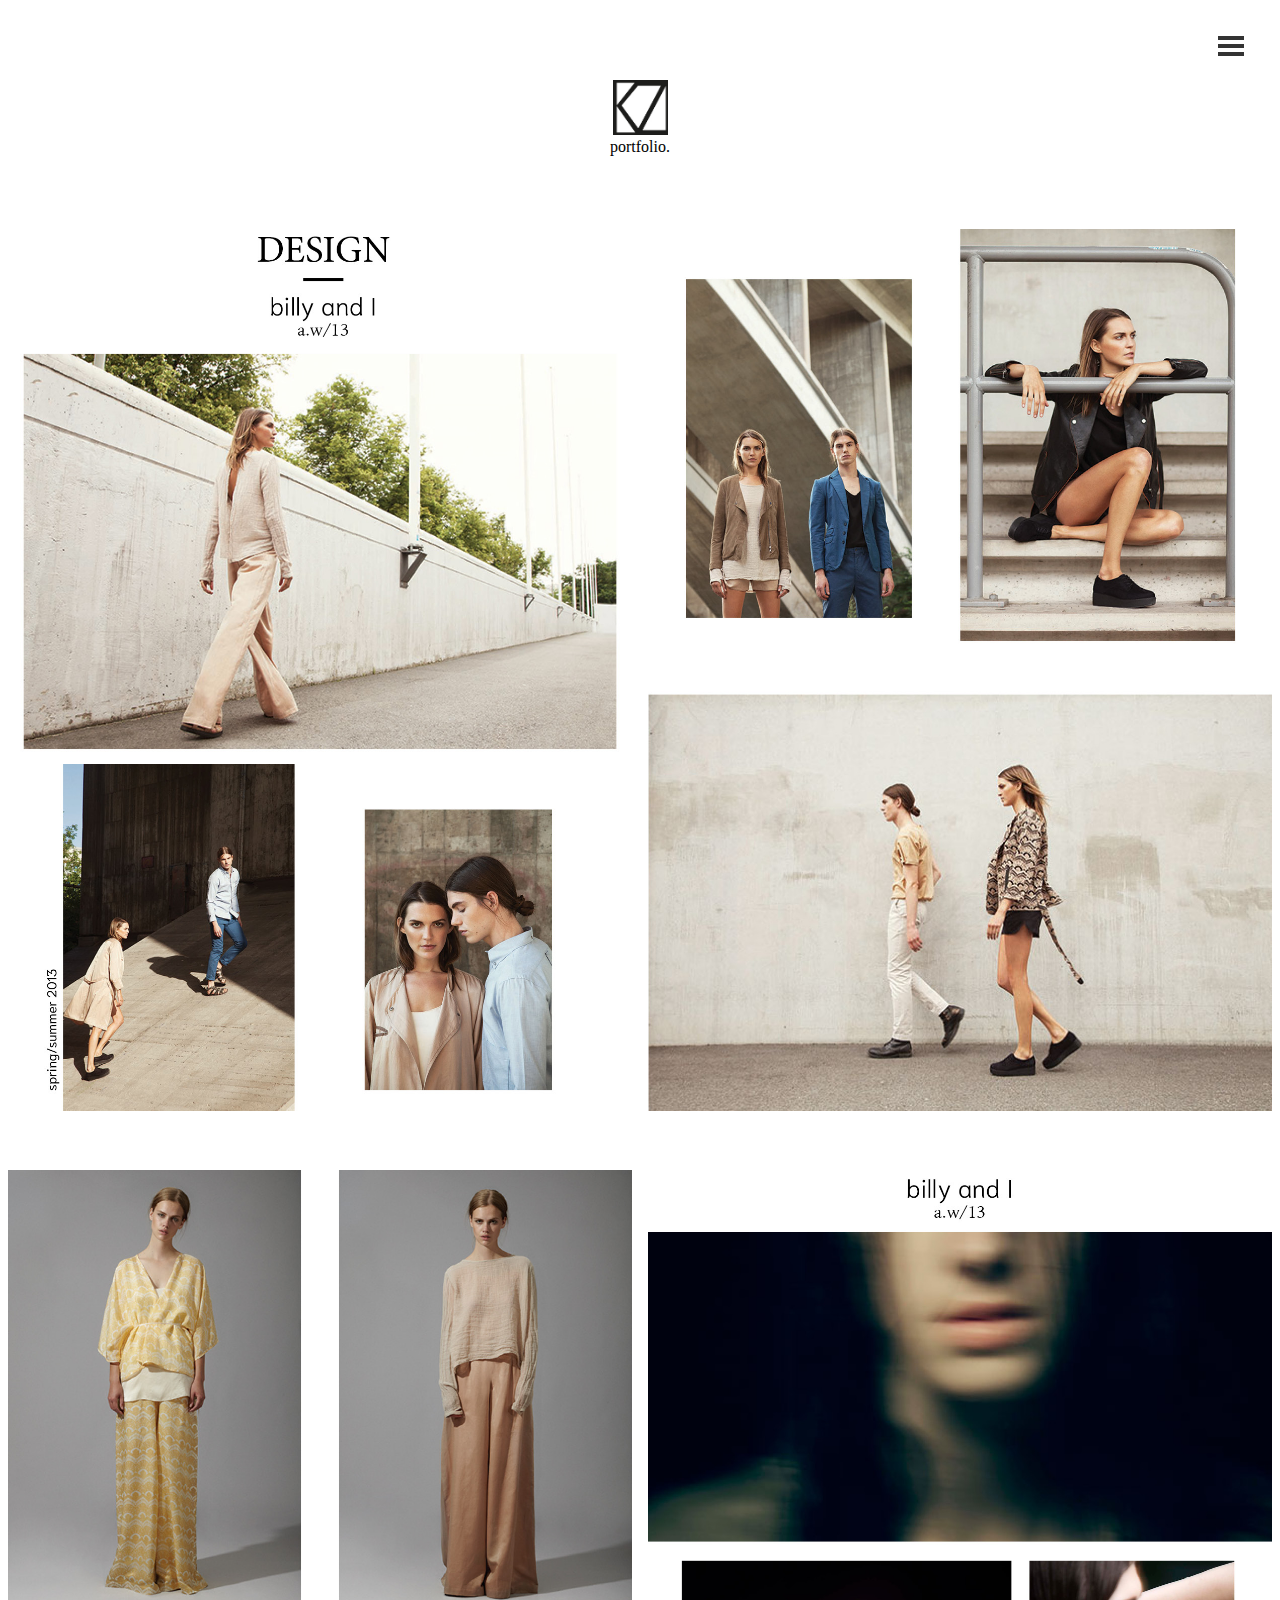
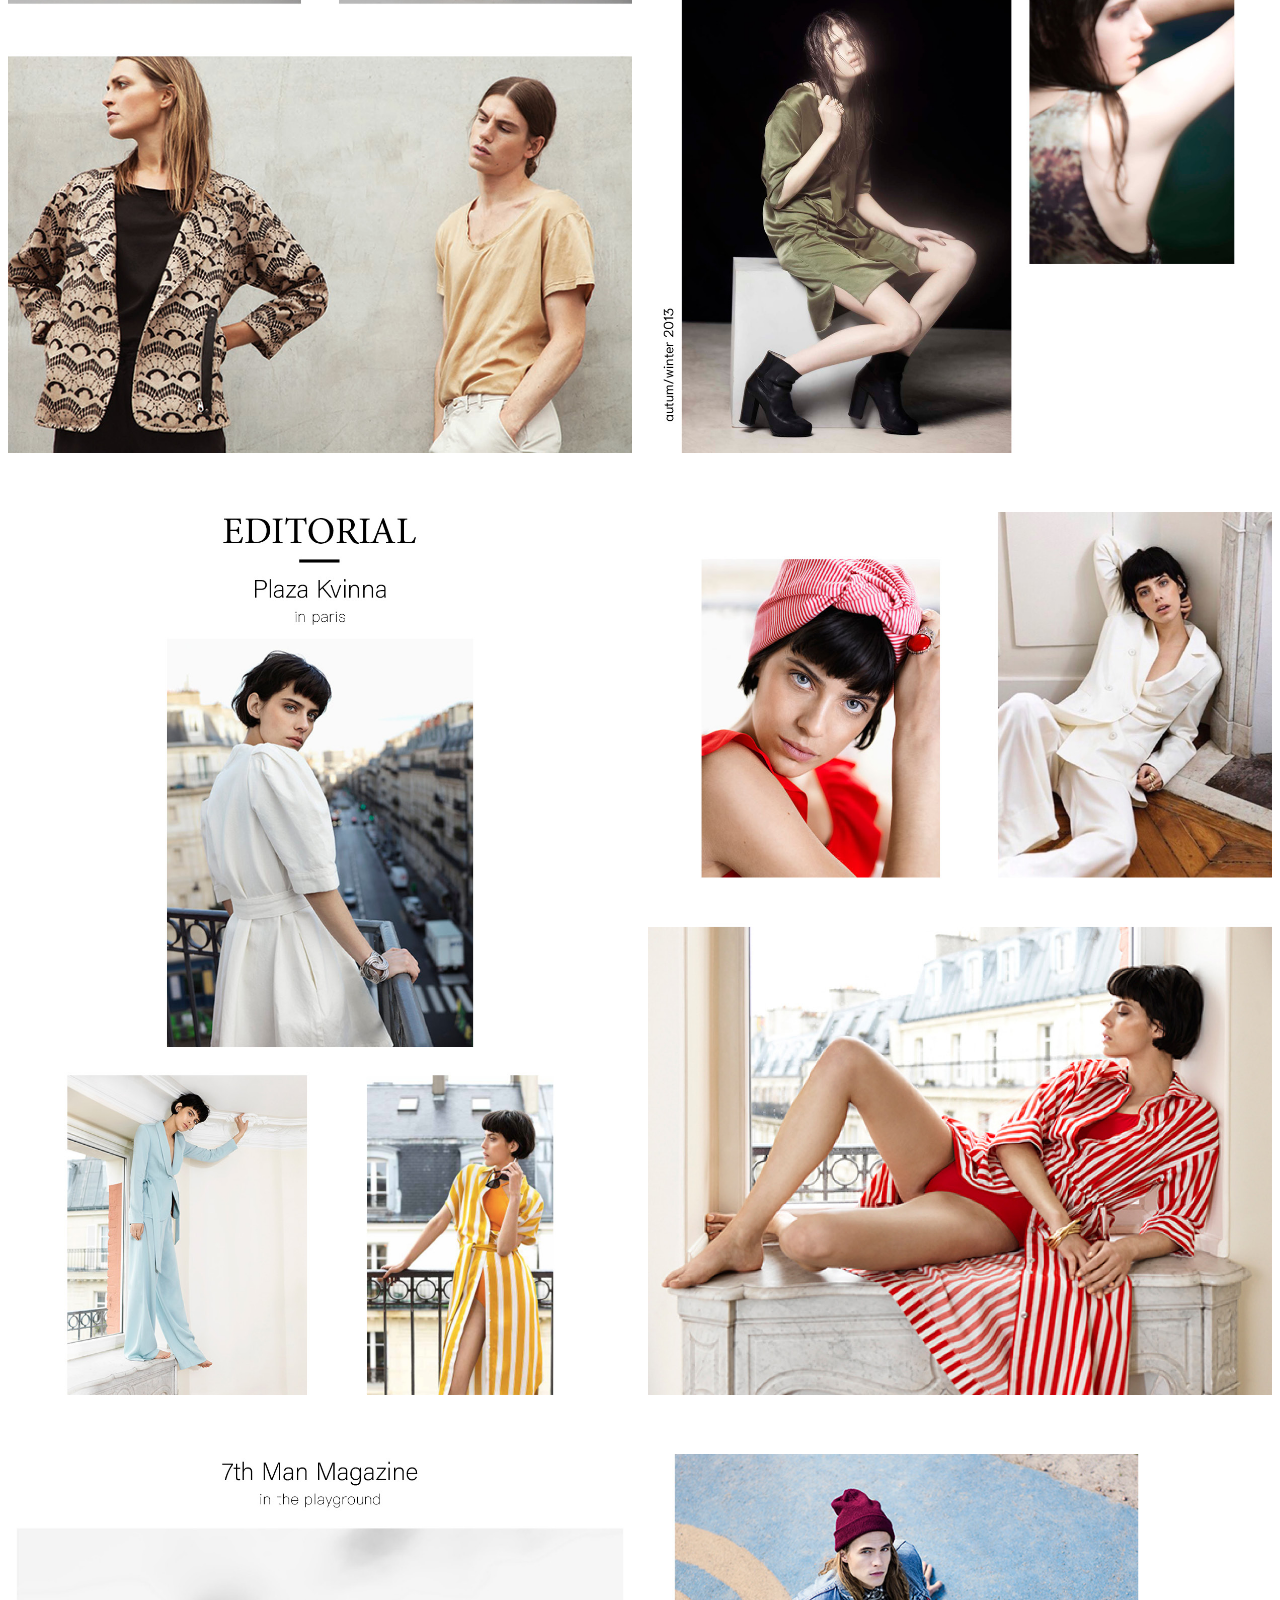
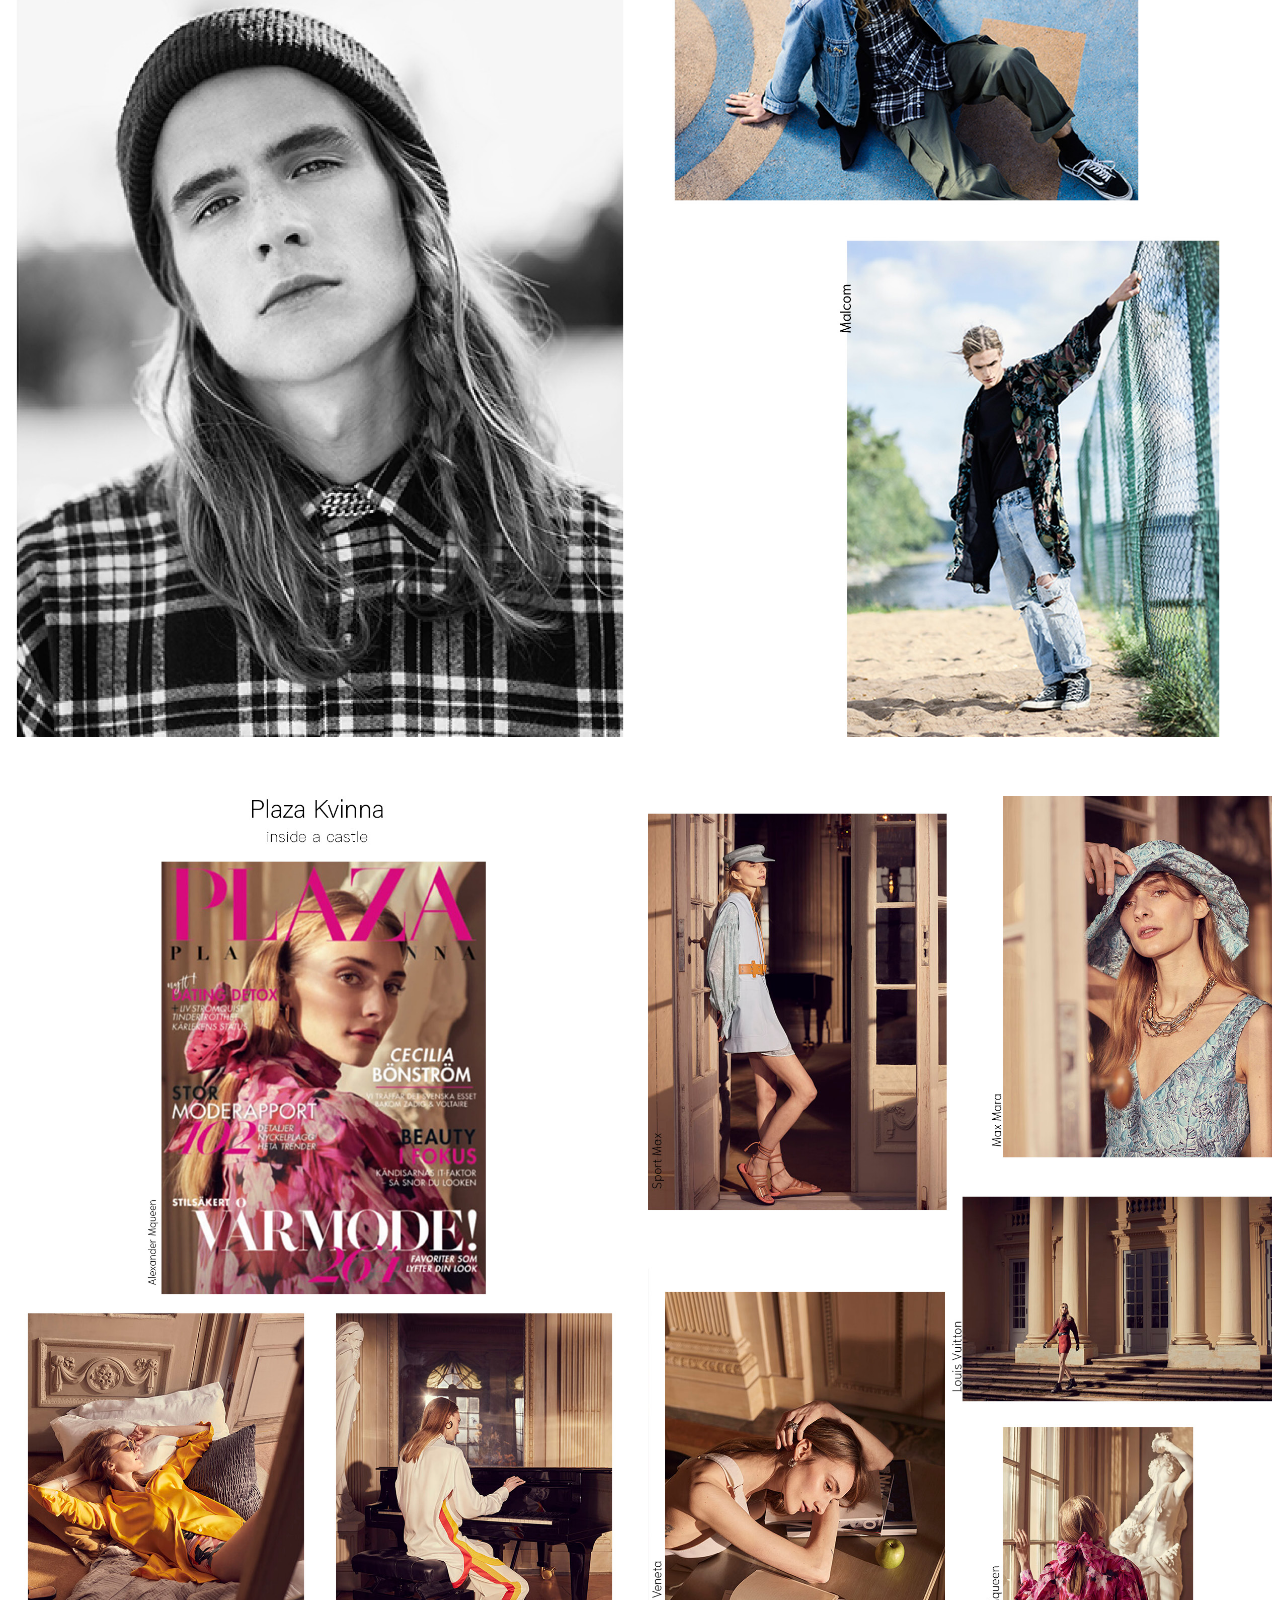
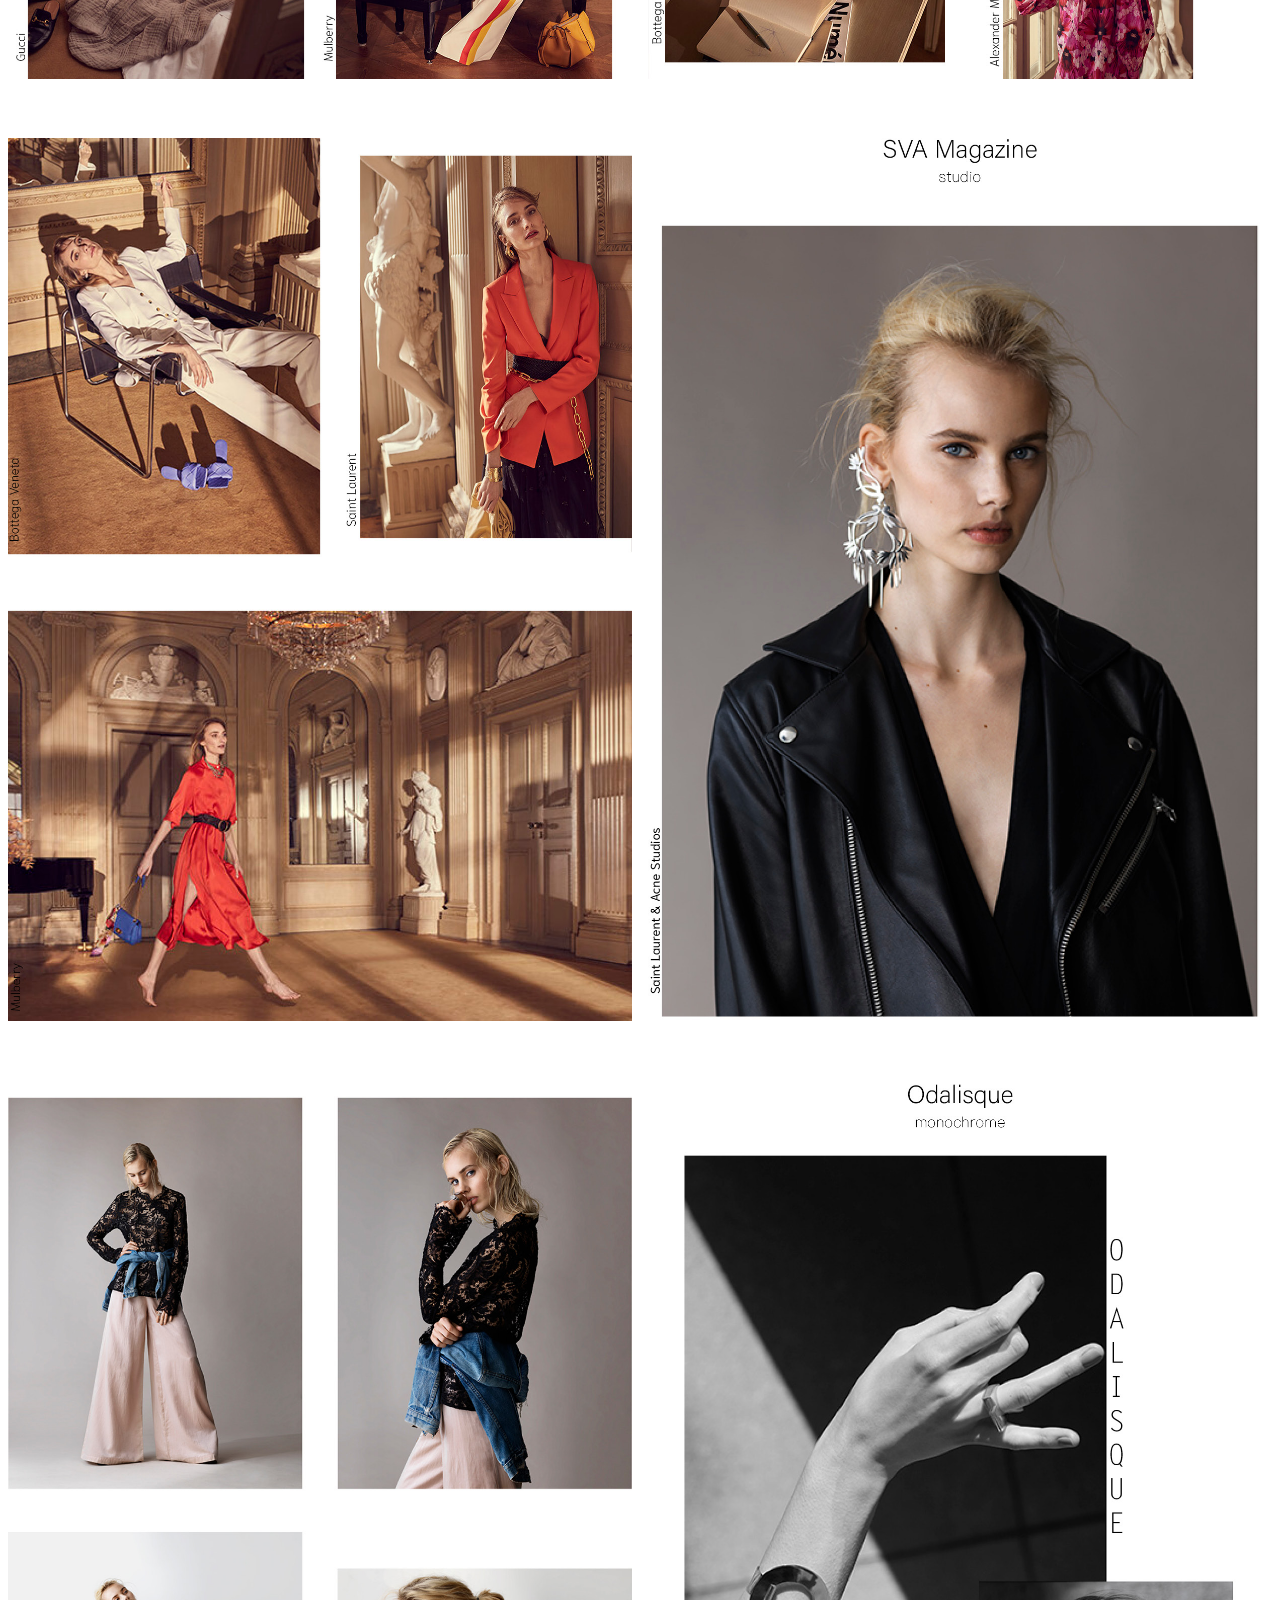
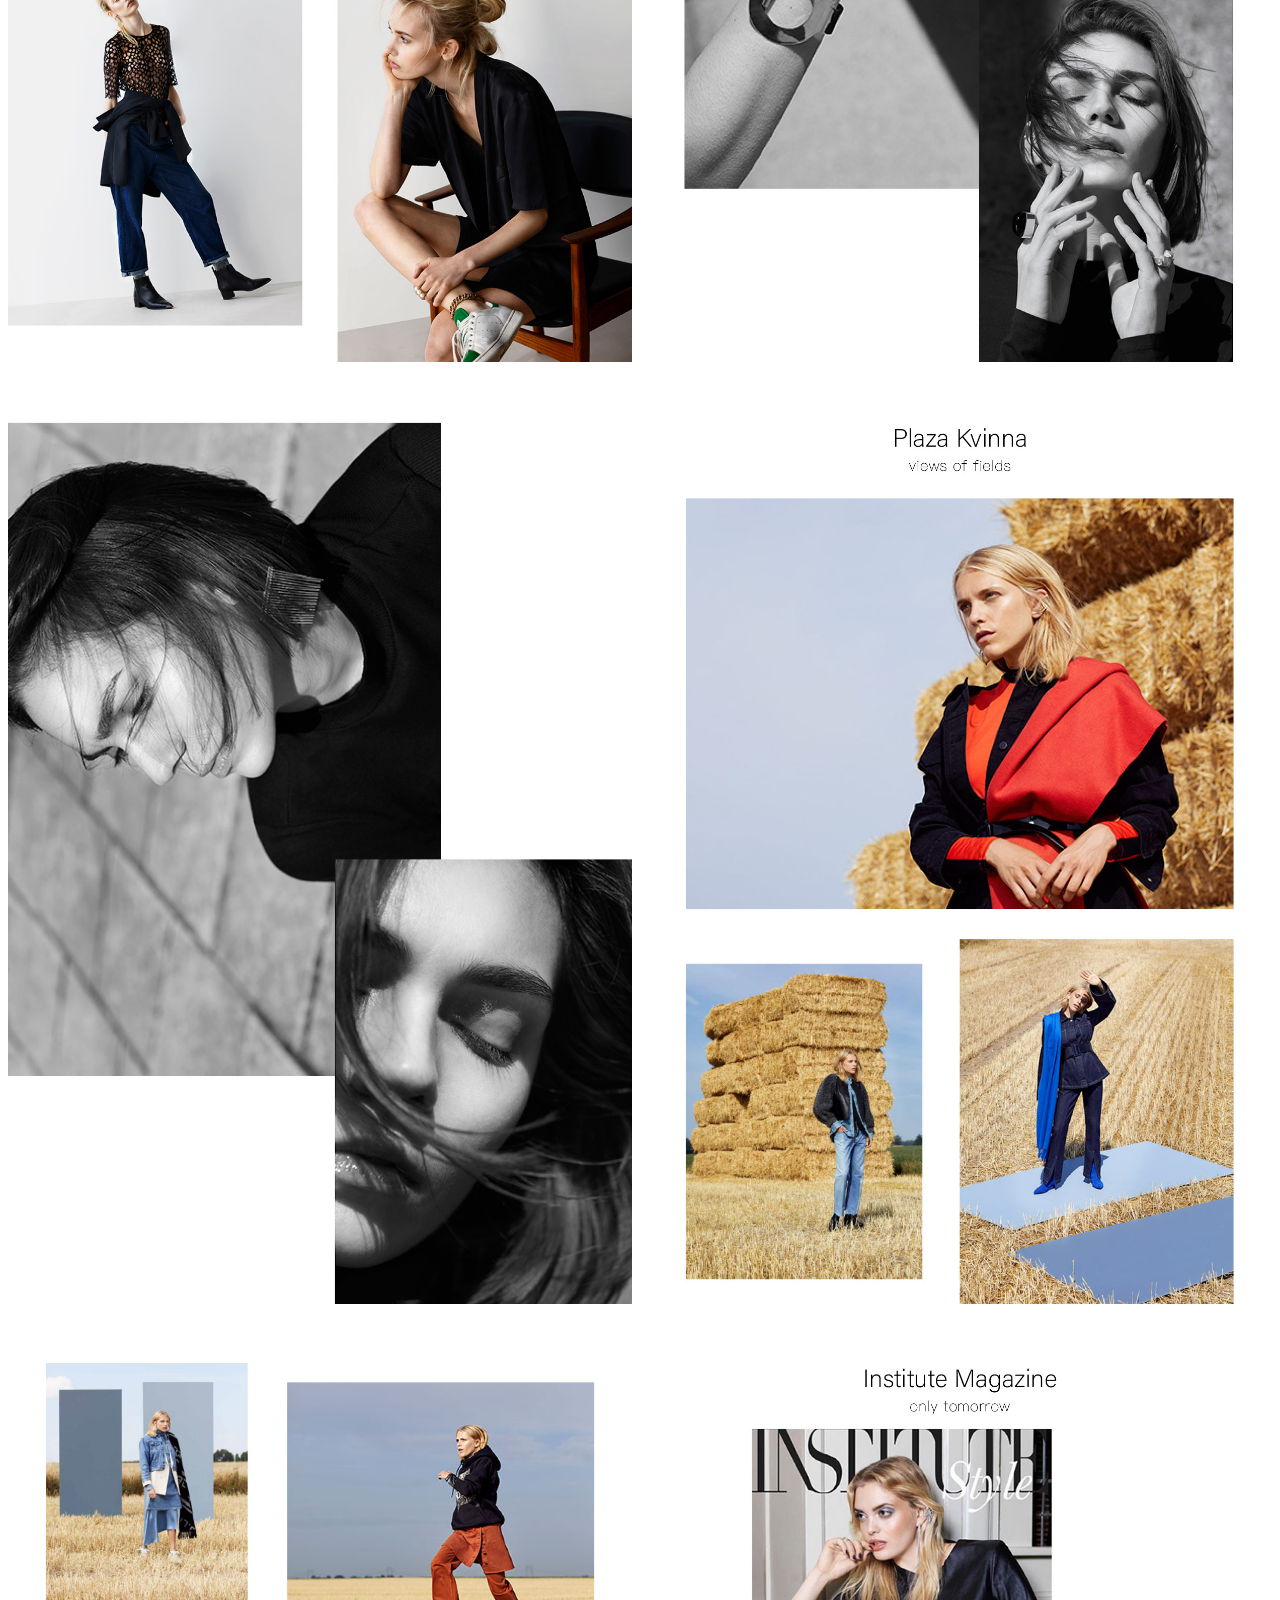
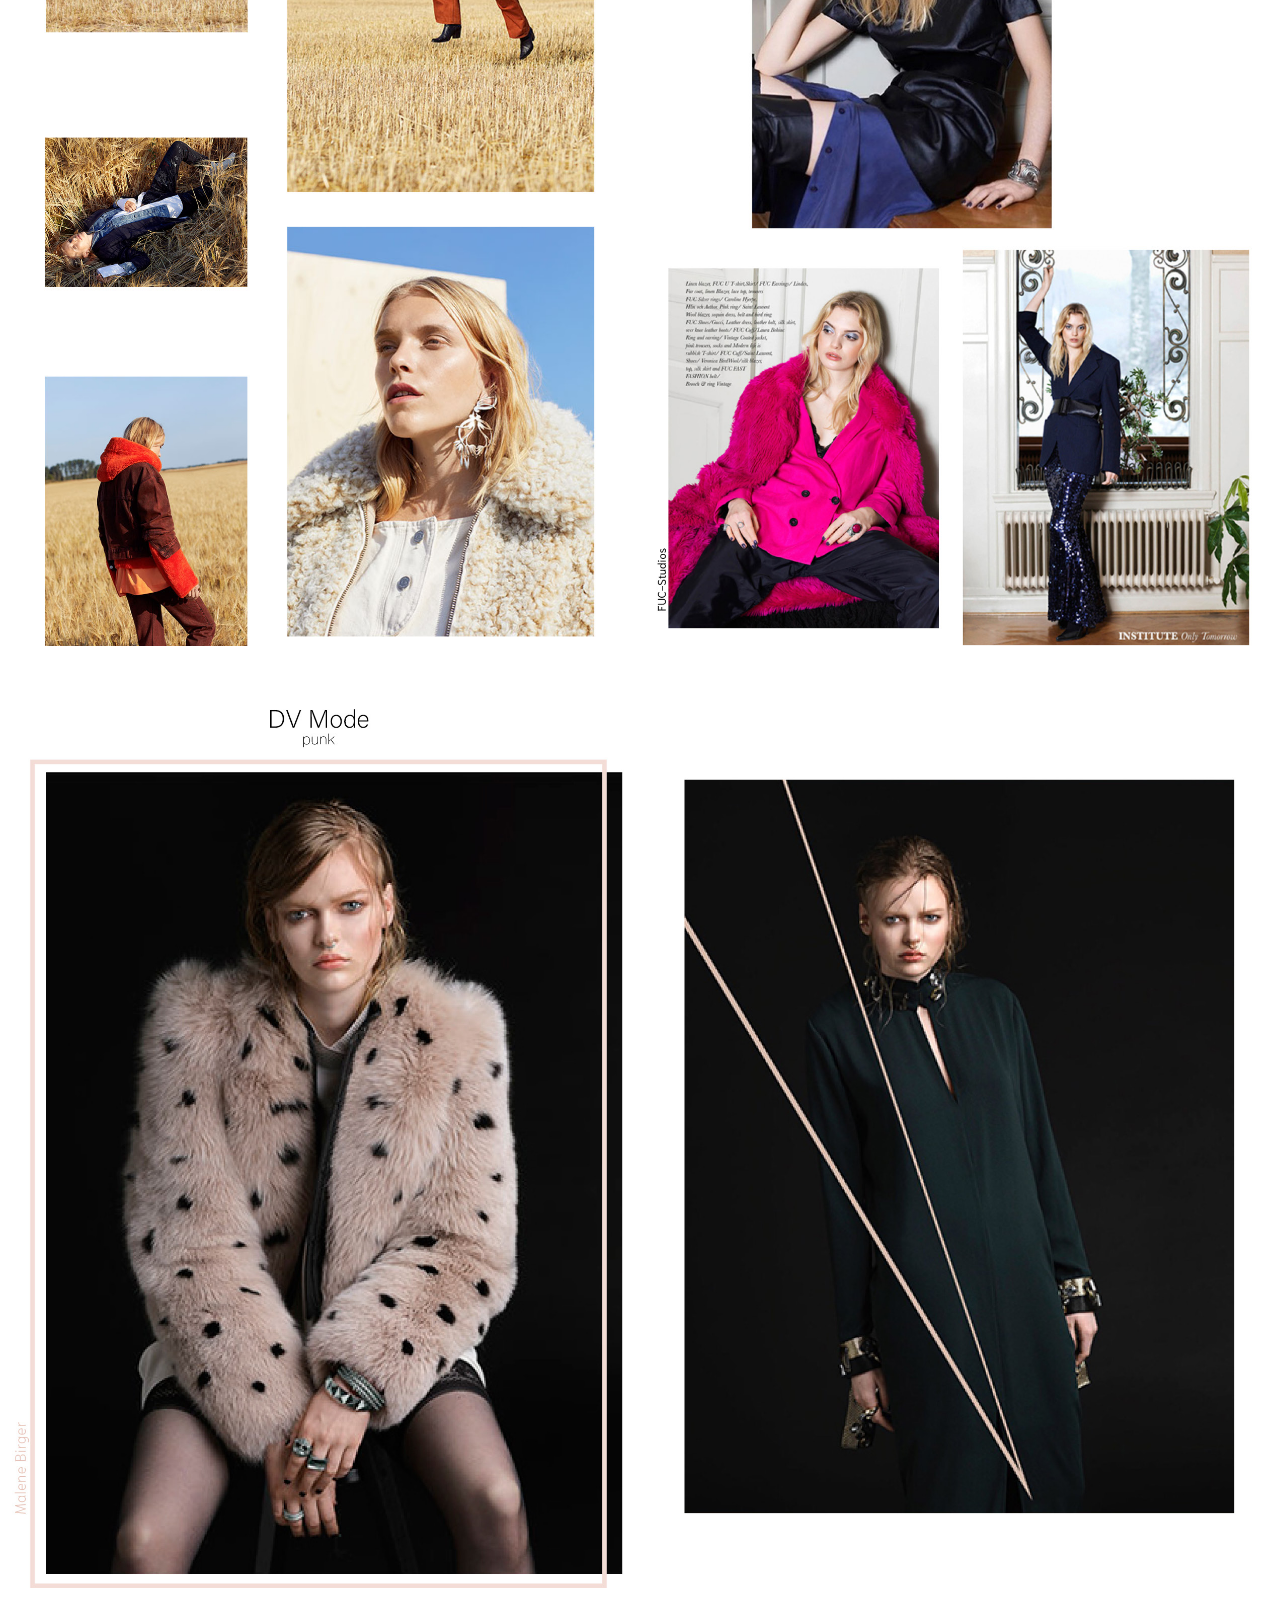
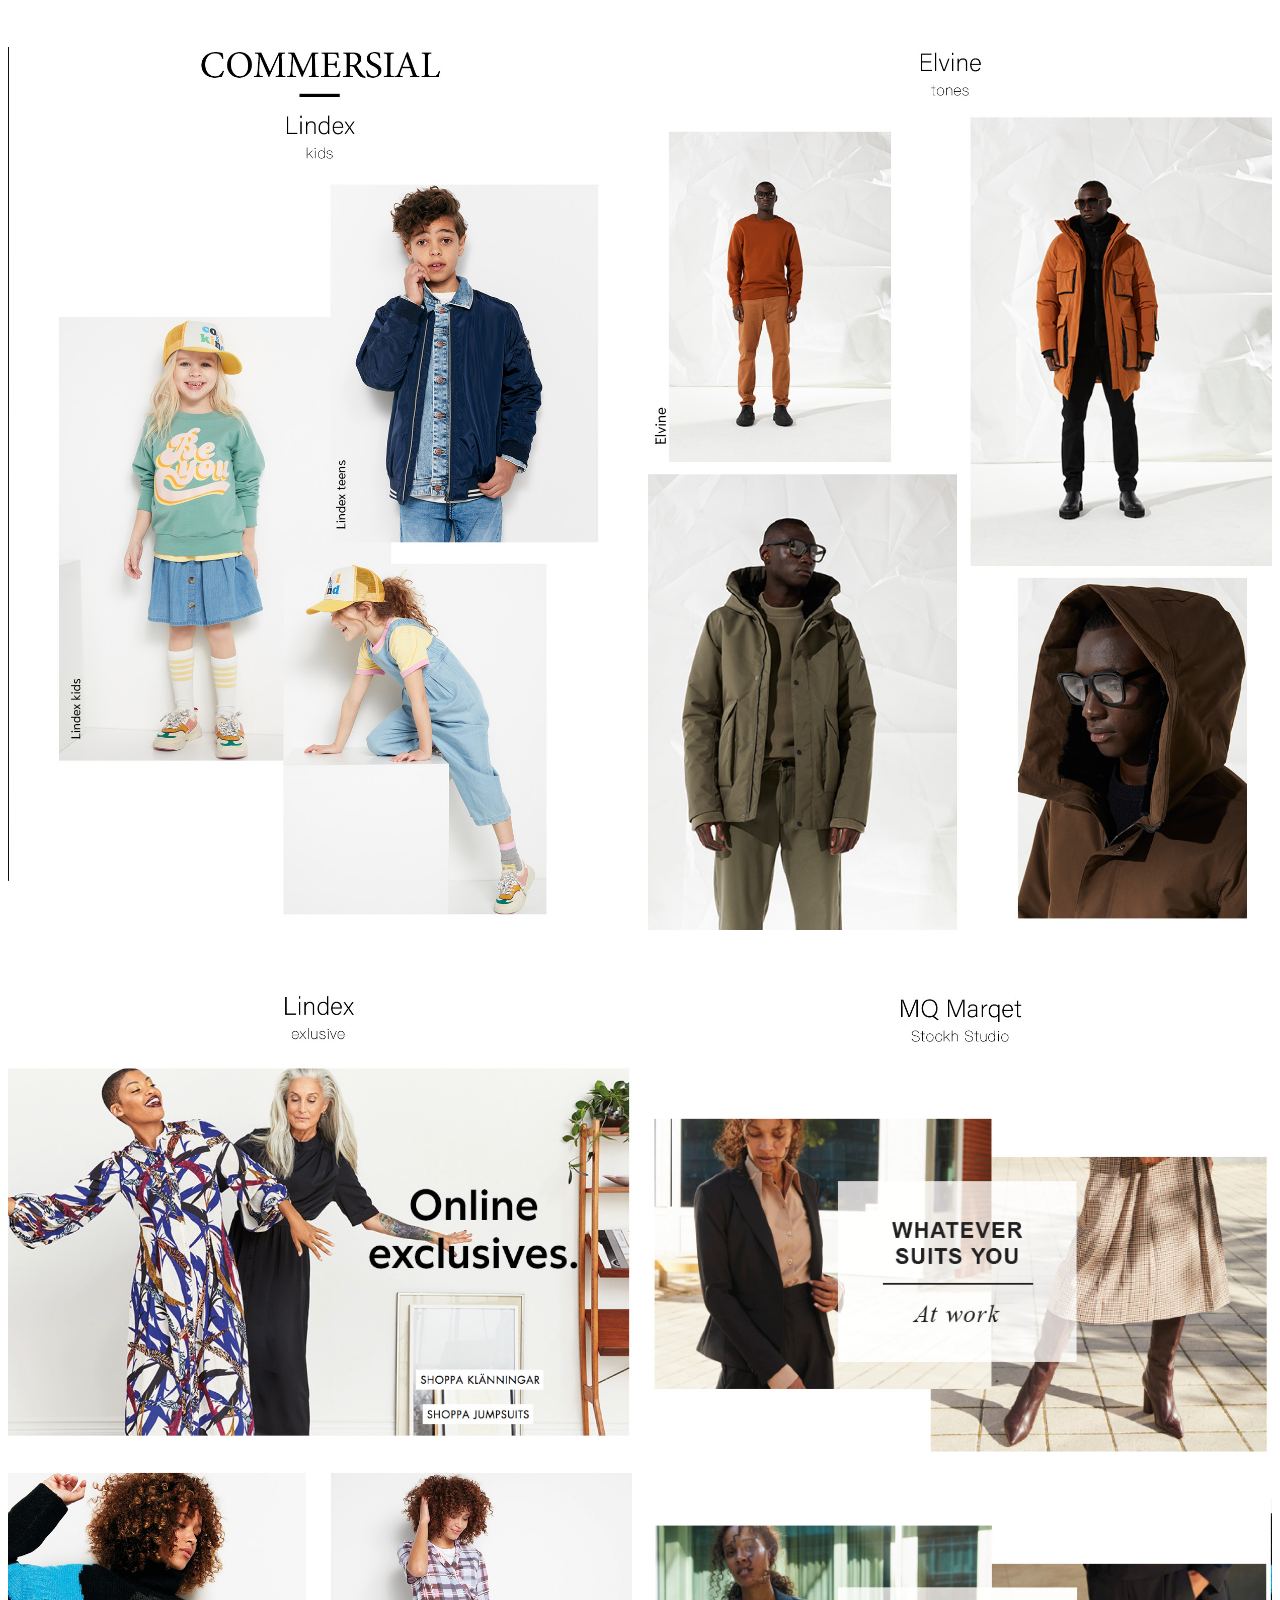
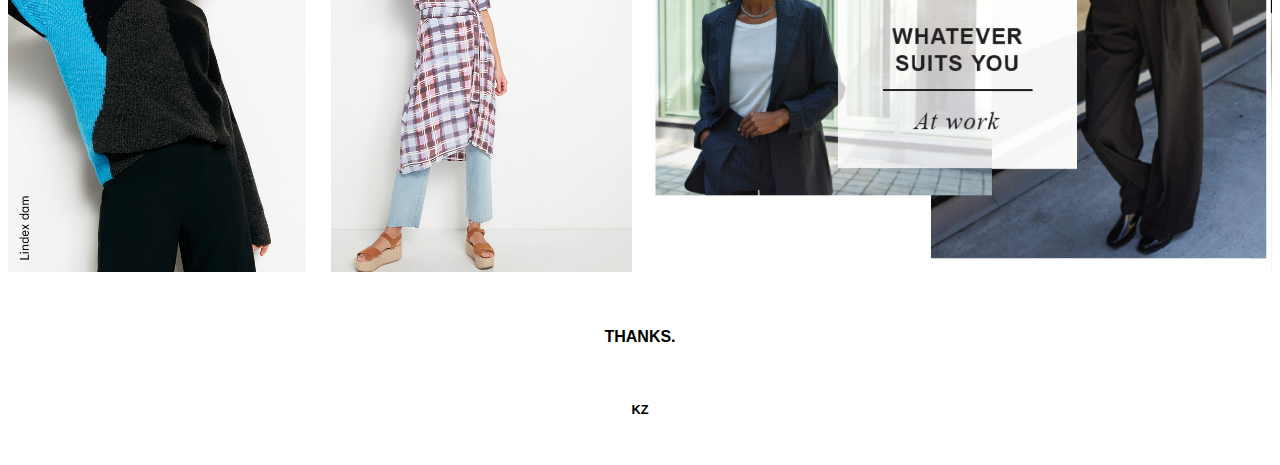
<file: index.html>
<!doctype html><html lang="en"><head><meta charset="utf-8"/><meta name="viewport" content="width=device-width,initial-scale=1"/><meta name="theme-color" content="#000000"/><meta name="description" content="Web site created using create-react-app"/><title>React App</title><script defer="defer" src="/static/js/main.a4713b4f.js"></script><link href="/static/css/main.cd369e54.css" rel="stylesheet"></head><body><noscript>You need to enable JavaScript to run this app.</noscript><div id="root"></div></body></html>
</file>
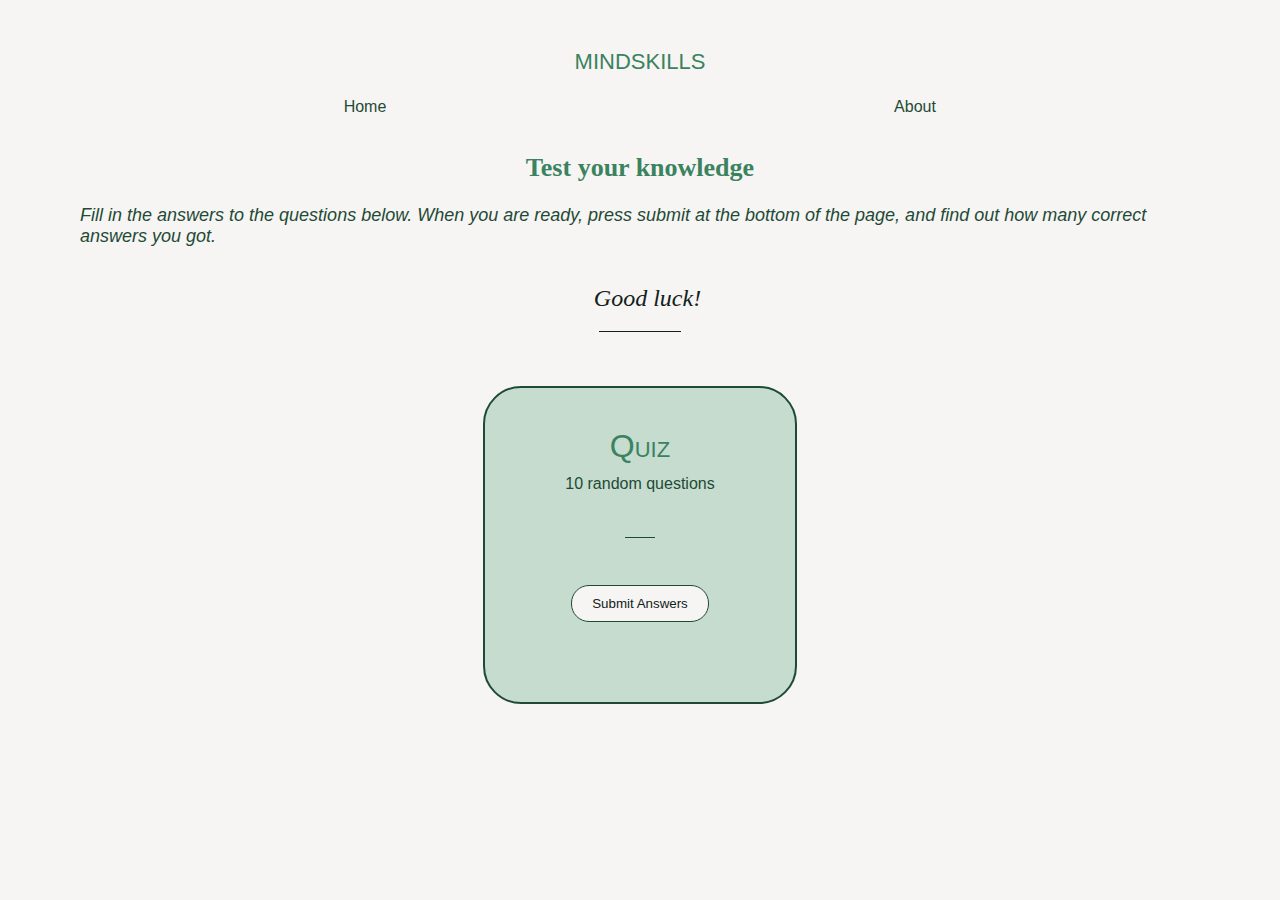
<file: quiz/index.html>
<!DOCTYPE html>
<html lang="en">
  <head>
    <meta charset="utf-8" />
    <title>Quiz</title>
    <meta content="initial-scale=1.0, width=device-width" name="viewport" />

    <script type="module" crossorigin src="./assets/index-59fdd623.js"></script>
    <link rel="stylesheet" href="./assets/index-d98f0ce5.css" />
  </head>
  <body>
    <div id="app"></div>
  </body>
</html>
</file>
<file: static/css/main.cd369e54.css>
body{-webkit-font-smoothing:antialiased;-moz-osx-font-smoothing:grayscale;font-family:-apple-system,BlinkMacSystemFont,Segoe UI,Roboto,Oxygen,Ubuntu,Cantarell,Fira Sans,Droid Sans,Helvetica Neue,sans-serif}code{font-family:source-code-pro,Menlo,Monaco,Consolas,Courier New,monospace}@font-face{font-family:Gaegu-Light;font-style:light;font-weight:300;src:local("Gaegu-Light"),url(/static/media/Gaegu-Light.0a067ae701d198366cf0.ttf) format ("truetype")}.logo{font-family:Gaegu-Light,sans-serif}.inspiration-grid{display:grid}.inspiration-grid img{display:grid;grid-template-columns:auto auto;width:100%}.item-1{font-family:Ubuntu;font-size:1rem;font-weight:500;margin:1.5rem}.item-1 p{font-size:.8rem}.item-2{grid-gap:1rem;display:grid;gap:1rem;grid-template-columns:auto auto;margin-bottom:4.5rem}@media screen and (min-width:768px){.inspiration-grid{justify-content:space-between}.inspiration-grid img{width:calc(50% - 5px)}}.about-me{display:grid;padding:20px;text-align:center}@media only screen and (min-width:768px){.about-me{grid-gap:2rem;grid-template-columns:repeat(2,1fr)}}.portrait{margin-bottom:-4.5rem;position:relative}.portrait h1{font-size:2.5rem;margin-left:2.5rem;margin-top:.5rem;padding:0;z-index:1}.portrait h1,.portrait p{position:relative;text-align:left}.portrait p{font-size:1rem;margin-left:5rem;margin-right:.5rem;padding:1.5rem 2rem;top:-4.6rem;z-index:0}.image h3{font-family:Ubuntu;font-size:1.6rem;margin-bottom:.2rem;margin-left:.8rem;margin-top:.5rem;padding:0;position:relative;text-align:left;z-index:1}.image img{height:auto;object-fit:cover;width:100%}.images{grid-gap:2rem;align-items:center;display:grid;grid-template-columns:1fr;justify-items:center}.personalskills h3{font-size:1.6rem;margin-bottom:.1rem;margin-left:.1rem;margin-top:1.2rem;position:relative}.important,.personalskills h3{font-family:Ubuntu;text-align:left}.important{font-size:1.2rem;font-weight:500;margin-left:2rem;margin-right:2rem}.inspiration{font-size:1rem;margin-left:1.8rem;margin-right:1.8rem;position:relative;text-align:left;z-index:0}.video-container{align-items:center;display:flex;justify-content:center}@media only screen and (min-width:768px){.about-me{grid-gap:2rem;display:flex;flex-direction:column}.portrait h1{font-size:3.5rem;margin-left:2rem;margin-top:.5rem;padding-left:3rem}.portrait h1,.portrait p{position:relative;text-align:left}.portrait p{bottom:.5rem;font-size:1rem;padding:2.5rem}.first-column{grid-column:1/span 1}.second-column{grid-column:2/span 1}}.logo-container{align-items:center;display:flex;justify-content:center}form{background-color:#fdffff;border:1px solid #ccc;display:flex;flex-direction:column;margin:2rem 1rem;padding:1.8rem 1.1rem .5rem}label{font-size:1rem;margin-bottom:.4rem;margin-top:.5rem}label.checkbox{font-weight:400}button[type=submit]{background-color:#3f676b;border:none;border-radius:.25rem;color:#fff;cursor:pointer;font-size:1rem;margin:2rem 6rem;padding:.5rem 1rem}button[type=submit]:hover{background-color:#6d9598}input,select{border:1px solid #ccc;border-radius:.25rem;font-size:1rem;font-style:italic;margin-bottom:.8rem;margin-top:.1rem;padding:.5rem}.error{color:red;font-size:.875rem;margin-top:.25rem}.checkbox-input{align-items:center;display:flex;font-size:1rem;margin-bottom:1rem;margin-top:.5rem}.checkbox-input input[type=checkbox]{margin:0 1rem 0 .3rem}:root{--toastify-color-light:#fff;--toastify-color-dark:#121212;--toastify-color-info:#3498db;--toastify-color-success:#07bc0c;--toastify-color-warning:#f1c40f;--toastify-color-error:#e74c3c;--toastify-color-transparent:hsla(0,0%,100%,.7);--toastify-icon-color-info:var(--toastify-color-info);--toastify-icon-color-success:var(--toastify-color-success);--toastify-icon-color-warning:var(--toastify-color-warning);--toastify-icon-color-error:var(--toastify-color-error);--toastify-toast-width:320px;--toastify-toast-background:#fff;--toastify-toast-min-height:64px;--toastify-toast-max-height:800px;--toastify-font-family:sans-serif;--toastify-z-index:9999;--toastify-text-color-light:#757575;--toastify-text-color-dark:#fff;--toastify-text-color-info:#fff;--toastify-text-color-success:#fff;--toastify-text-color-warning:#fff;--toastify-text-color-error:#fff;--toastify-spinner-color:#616161;--toastify-spinner-color-empty-area:#e0e0e0;--toastify-color-progress-light:linear-gradient(90deg,#4cd964,#5ac8fa,#007aff,#34aadc,#5856d6,#ff2d55);--toastify-color-progress-dark:#bb86fc;--toastify-color-progress-info:var(--toastify-color-info);--toastify-color-progress-success:var(--toastify-color-success);--toastify-color-progress-warning:var(--toastify-color-warning);--toastify-color-progress-error:var(--toastify-color-error)}.Toastify__toast-container{box-sizing:border-box;color:#fff;padding:4px;position:fixed;-webkit-transform:translateZ(9999);-webkit-transform:translateZ(var(--toastify-z-index));width:320px;width:var(--toastify-toast-width);z-index:9999;z-index:var(--toastify-z-index)}.Toastify__toast-container--top-left{left:1em;top:1em}.Toastify__toast-container--top-center{left:50%;top:1em;-webkit-transform:translateX(-50%);transform:translateX(-50%)}.Toastify__toast-container--top-right{right:1em;top:1em}.Toastify__toast-container--bottom-left{bottom:1em;left:1em}.Toastify__toast-container--bottom-center{bottom:1em;left:50%;-webkit-transform:translateX(-50%);transform:translateX(-50%)}.Toastify__toast-container--bottom-right{bottom:1em;right:1em}@media only screen and (max-width:480px){.Toastify__toast-container{left:0;margin:0;padding:0;width:100vw}.Toastify__toast-container--top-center,.Toastify__toast-container--top-left,.Toastify__toast-container--top-right{top:0;-webkit-transform:translateX(0);transform:translateX(0)}.Toastify__toast-container--bottom-center,.Toastify__toast-container--bottom-left,.Toastify__toast-container--bottom-right{bottom:0;-webkit-transform:translateX(0);transform:translateX(0)}.Toastify__toast-container--rtl{left:auto;right:0}}.Toastify__toast{border-radius:4px;box-shadow:0 1px 10px 0 rgba(0,0,0,.1),0 2px 15px 0 rgba(0,0,0,.05);box-sizing:border-box;cursor:default;direction:ltr;display:flex;font-family:sans-serif;font-family:var(--toastify-font-family);justify-content:space-between;margin-bottom:1rem;max-height:800px;max-height:var(--toastify-toast-max-height);min-height:64px;min-height:var(--toastify-toast-min-height);overflow:hidden;padding:8px;position:relative;z-index:0}.Toastify__toast--rtl{direction:rtl}.Toastify__toast--close-on-click{cursor:pointer}.Toastify__toast-body{align-items:center;display:flex;flex:1 1 auto;margin:auto 0;padding:6px}.Toastify__toast-body>div:last-child{flex:1 1;word-break:break-word}.Toastify__toast-icon{-webkit-margin-end:10px;display:flex;flex-shrink:0;margin-inline-end:10px;width:20px}.Toastify--animate{-webkit-animation-duration:.7s;animation-duration:.7s;-webkit-animation-fill-mode:both;animation-fill-mode:both}.Toastify--animate-icon{-webkit-animation-duration:.3s;animation-duration:.3s;-webkit-animation-fill-mode:both;animation-fill-mode:both}@media only screen and (max-width:480px){.Toastify__toast{border-radius:0;margin-bottom:0}}.Toastify__toast-theme--dark{background:#121212;background:var(--toastify-color-dark);color:#fff;color:var(--toastify-text-color-dark)}.Toastify__toast-theme--colored.Toastify__toast--default,.Toastify__toast-theme--light{background:#fff;background:var(--toastify-color-light);color:#757575;color:var(--toastify-text-color-light)}.Toastify__toast-theme--colored.Toastify__toast--info{background:#3498db;background:var(--toastify-color-info);color:#fff;color:var(--toastify-text-color-info)}.Toastify__toast-theme--colored.Toastify__toast--success{background:#07bc0c;background:var(--toastify-color-success);color:#fff;color:var(--toastify-text-color-success)}.Toastify__toast-theme--colored.Toastify__toast--warning{background:#f1c40f;background:var(--toastify-color-warning);color:#fff;color:var(--toastify-text-color-warning)}.Toastify__toast-theme--colored.Toastify__toast--error{background:#e74c3c;background:var(--toastify-color-error);color:#fff;color:var(--toastify-text-color-error)}.Toastify__progress-bar-theme--light{background:linear-gradient(90deg,#4cd964,#5ac8fa,#007aff,#34aadc,#5856d6,#ff2d55);background:var(--toastify-color-progress-light)}.Toastify__progress-bar-theme--dark{background:#bb86fc;background:var(--toastify-color-progress-dark)}.Toastify__progress-bar--info{background:#3498db;background:var(--toastify-color-progress-info)}.Toastify__progress-bar--success{background:#07bc0c;background:var(--toastify-color-progress-success)}.Toastify__progress-bar--warning{background:#f1c40f;background:var(--toastify-color-progress-warning)}.Toastify__progress-bar--error{background:#e74c3c;background:var(--toastify-color-progress-error)}.Toastify__progress-bar-theme--colored.Toastify__progress-bar--error,.Toastify__progress-bar-theme--colored.Toastify__progress-bar--info,.Toastify__progress-bar-theme--colored.Toastify__progress-bar--success,.Toastify__progress-bar-theme--colored.Toastify__progress-bar--warning{background:hsla(0,0%,100%,.7);background:var(--toastify-color-transparent)}.Toastify__close-button{align-self:flex-start;background:transparent;border:none;color:#fff;cursor:pointer;opacity:.7;outline:none;padding:0;transition:.3s ease}.Toastify__close-button--light{color:#000;opacity:.3}.Toastify__close-button>svg{fill:currentColor;height:16px;width:14px}.Toastify__close-button:focus,.Toastify__close-button:hover{opacity:1}@-webkit-keyframes Toastify__trackProgress{0%{-webkit-transform:scaleX(1);transform:scaleX(1)}to{-webkit-transform:scaleX(0);transform:scaleX(0)}}@keyframes Toastify__trackProgress{0%{-webkit-transform:scaleX(1);transform:scaleX(1)}to{-webkit-transform:scaleX(0);transform:scaleX(0)}}.Toastify__progress-bar{bottom:0;height:5px;left:0;opacity:.7;position:absolute;-webkit-transform-origin:left;transform-origin:left;width:100%;z-index:9999;z-index:var(--toastify-z-index)}.Toastify__progress-bar--animated{-webkit-animation:Toastify__trackProgress linear 1 forwards;animation:Toastify__trackProgress linear 1 forwards}.Toastify__progress-bar--controlled{transition:-webkit-transform .2s;transition:transform .2s;transition:transform .2s,-webkit-transform .2s}.Toastify__progress-bar--rtl{left:auto;right:0;-webkit-transform-origin:right;transform-origin:right}.Toastify__spinner{-webkit-animation:Toastify__spin .65s linear infinite;animation:Toastify__spin .65s linear infinite;border:2px solid #e0e0e0;border-color:var(--toastify-spinner-color-empty-area);border-radius:100%;border-right-color:#616161;border-right-color:var(--toastify-spinner-color);box-sizing:border-box;height:20px;width:20px}@-webkit-keyframes Toastify__bounceInRight{0%,60%,75%,90%,to{-webkit-animation-timing-function:cubic-bezier(.215,.61,.355,1);animation-timing-function:cubic-bezier(.215,.61,.355,1)}0%{opacity:0;-webkit-transform:translate3d(3000px,0,0);transform:translate3d(3000px,0,0)}60%{opacity:1;-webkit-transform:translate3d(-25px,0,0);transform:translate3d(-25px,0,0)}75%{-webkit-transform:translate3d(10px,0,0);transform:translate3d(10px,0,0)}90%{-webkit-transform:translate3d(-5px,0,0);transform:translate3d(-5px,0,0)}to{-webkit-transform:none;transform:none}}@keyframes Toastify__bounceInRight{0%,60%,75%,90%,to{-webkit-animation-timing-function:cubic-bezier(.215,.61,.355,1);animation-timing-function:cubic-bezier(.215,.61,.355,1)}0%{opacity:0;-webkit-transform:translate3d(3000px,0,0);transform:translate3d(3000px,0,0)}60%{opacity:1;-webkit-transform:translate3d(-25px,0,0);transform:translate3d(-25px,0,0)}75%{-webkit-transform:translate3d(10px,0,0);transform:translate3d(10px,0,0)}90%{-webkit-transform:translate3d(-5px,0,0);transform:translate3d(-5px,0,0)}to{-webkit-transform:none;transform:none}}@-webkit-keyframes Toastify__bounceOutRight{20%{opacity:1;-webkit-transform:translate3d(-20px,0,0);transform:translate3d(-20px,0,0)}to{opacity:0;-webkit-transform:translate3d(2000px,0,0);transform:translate3d(2000px,0,0)}}@keyframes Toastify__bounceOutRight{20%{opacity:1;-webkit-transform:translate3d(-20px,0,0);transform:translate3d(-20px,0,0)}to{opacity:0;-webkit-transform:translate3d(2000px,0,0);transform:translate3d(2000px,0,0)}}@-webkit-keyframes Toastify__bounceInLeft{0%,60%,75%,90%,to{-webkit-animation-timing-function:cubic-bezier(.215,.61,.355,1);animation-timing-function:cubic-bezier(.215,.61,.355,1)}0%{opacity:0;-webkit-transform:translate3d(-3000px,0,0);transform:translate3d(-3000px,0,0)}60%{opacity:1;-webkit-transform:translate3d(25px,0,0);transform:translate3d(25px,0,0)}75%{-webkit-transform:translate3d(-10px,0,0);transform:translate3d(-10px,0,0)}90%{-webkit-transform:translate3d(5px,0,0);transform:translate3d(5px,0,0)}to{-webkit-transform:none;transform:none}}@keyframes Toastify__bounceInLeft{0%,60%,75%,90%,to{-webkit-animation-timing-function:cubic-bezier(.215,.61,.355,1);animation-timing-function:cubic-bezier(.215,.61,.355,1)}0%{opacity:0;-webkit-transform:translate3d(-3000px,0,0);transform:translate3d(-3000px,0,0)}60%{opacity:1;-webkit-transform:translate3d(25px,0,0);transform:translate3d(25px,0,0)}75%{-webkit-transform:translate3d(-10px,0,0);transform:translate3d(-10px,0,0)}90%{-webkit-transform:translate3d(5px,0,0);transform:translate3d(5px,0,0)}to{-webkit-transform:none;transform:none}}@-webkit-keyframes Toastify__bounceOutLeft{20%{opacity:1;-webkit-transform:translate3d(20px,0,0);transform:translate3d(20px,0,0)}to{opacity:0;-webkit-transform:translate3d(-2000px,0,0);transform:translate3d(-2000px,0,0)}}@keyframes Toastify__bounceOutLeft{20%{opacity:1;-webkit-transform:translate3d(20px,0,0);transform:translate3d(20px,0,0)}to{opacity:0;-webkit-transform:translate3d(-2000px,0,0);transform:translate3d(-2000px,0,0)}}@-webkit-keyframes Toastify__bounceInUp{0%,60%,75%,90%,to{-webkit-animation-timing-function:cubic-bezier(.215,.61,.355,1);animation-timing-function:cubic-bezier(.215,.61,.355,1)}0%{opacity:0;-webkit-transform:translate3d(0,3000px,0);transform:translate3d(0,3000px,0)}60%{opacity:1;-webkit-transform:translate3d(0,-20px,0);transform:translate3d(0,-20px,0)}75%{-webkit-transform:translate3d(0,10px,0);transform:translate3d(0,10px,0)}90%{-webkit-transform:translate3d(0,-5px,0);transform:translate3d(0,-5px,0)}to{-webkit-transform:translateZ(0);transform:translateZ(0)}}@keyframes Toastify__bounceInUp{0%,60%,75%,90%,to{-webkit-animation-timing-function:cubic-bezier(.215,.61,.355,1);animation-timing-function:cubic-bezier(.215,.61,.355,1)}0%{opacity:0;-webkit-transform:translate3d(0,3000px,0);transform:translate3d(0,3000px,0)}60%{opacity:1;-webkit-transform:translate3d(0,-20px,0);transform:translate3d(0,-20px,0)}75%{-webkit-transform:translate3d(0,10px,0);transform:translate3d(0,10px,0)}90%{-webkit-transform:translate3d(0,-5px,0);transform:translate3d(0,-5px,0)}to{-webkit-transform:translateZ(0);transform:translateZ(0)}}@-webkit-keyframes Toastify__bounceOutUp{20%{-webkit-transform:translate3d(0,-10px,0);transform:translate3d(0,-10px,0)}40%,45%{opacity:1;-webkit-transform:translate3d(0,20px,0);transform:translate3d(0,20px,0)}to{opacity:0;-webkit-transform:translate3d(0,-2000px,0);transform:translate3d(0,-2000px,0)}}@keyframes Toastify__bounceOutUp{20%{-webkit-transform:translate3d(0,-10px,0);transform:translate3d(0,-10px,0)}40%,45%{opacity:1;-webkit-transform:translate3d(0,20px,0);transform:translate3d(0,20px,0)}to{opacity:0;-webkit-transform:translate3d(0,-2000px,0);transform:translate3d(0,-2000px,0)}}@-webkit-keyframes Toastify__bounceInDown{0%,60%,75%,90%,to{-webkit-animation-timing-function:cubic-bezier(.215,.61,.355,1);animation-timing-function:cubic-bezier(.215,.61,.355,1)}0%{opacity:0;-webkit-transform:translate3d(0,-3000px,0);transform:translate3d(0,-3000px,0)}60%{opacity:1;-webkit-transform:translate3d(0,25px,0);transform:translate3d(0,25px,0)}75%{-webkit-transform:translate3d(0,-10px,0);transform:translate3d(0,-10px,0)}90%{-webkit-transform:translate3d(0,5px,0);transform:translate3d(0,5px,0)}to{-webkit-transform:none;transform:none}}@keyframes Toastify__bounceInDown{0%,60%,75%,90%,to{-webkit-animation-timing-function:cubic-bezier(.215,.61,.355,1);animation-timing-function:cubic-bezier(.215,.61,.355,1)}0%{opacity:0;-webkit-transform:translate3d(0,-3000px,0);transform:translate3d(0,-3000px,0)}60%{opacity:1;-webkit-transform:translate3d(0,25px,0);transform:translate3d(0,25px,0)}75%{-webkit-transform:translate3d(0,-10px,0);transform:translate3d(0,-10px,0)}90%{-webkit-transform:translate3d(0,5px,0);transform:translate3d(0,5px,0)}to{-webkit-transform:none;transform:none}}@-webkit-keyframes Toastify__bounceOutDown{20%{-webkit-transform:translate3d(0,10px,0);transform:translate3d(0,10px,0)}40%,45%{opacity:1;-webkit-transform:translate3d(0,-20px,0);transform:translate3d(0,-20px,0)}to{opacity:0;-webkit-transform:translate3d(0,2000px,0);transform:translate3d(0,2000px,0)}}@keyframes Toastify__bounceOutDown{20%{-webkit-transform:translate3d(0,10px,0);transform:translate3d(0,10px,0)}40%,45%{opacity:1;-webkit-transform:translate3d(0,-20px,0);transform:translate3d(0,-20px,0)}to{opacity:0;-webkit-transform:translate3d(0,2000px,0);transform:translate3d(0,2000px,0)}}.Toastify__bounce-enter--bottom-left,.Toastify__bounce-enter--top-left{-webkit-animation-name:Toastify__bounceInLeft;animation-name:Toastify__bounceInLeft}.Toastify__bounce-enter--bottom-right,.Toastify__bounce-enter--top-right{-webkit-animation-name:Toastify__bounceInRight;animation-name:Toastify__bounceInRight}.Toastify__bounce-enter--top-center{-webkit-animation-name:Toastify__bounceInDown;animation-name:Toastify__bounceInDown}.Toastify__bounce-enter--bottom-center{-webkit-animation-name:Toastify__bounceInUp;animation-name:Toastify__bounceInUp}.Toastify__bounce-exit--bottom-left,.Toastify__bounce-exit--top-left{-webkit-animation-name:Toastify__bounceOutLeft;animation-name:Toastify__bounceOutLeft}.Toastify__bounce-exit--bottom-right,.Toastify__bounce-exit--top-right{-webkit-animation-name:Toastify__bounceOutRight;animation-name:Toastify__bounceOutRight}.Toastify__bounce-exit--top-center{-webkit-animation-name:Toastify__bounceOutUp;animation-name:Toastify__bounceOutUp}.Toastify__bounce-exit--bottom-center{-webkit-animation-name:Toastify__bounceOutDown;animation-name:Toastify__bounceOutDown}@-webkit-keyframes Toastify__zoomIn{0%{opacity:0;-webkit-transform:scale3d(.3,.3,.3);transform:scale3d(.3,.3,.3)}50%{opacity:1}}@keyframes Toastify__zoomIn{0%{opacity:0;-webkit-transform:scale3d(.3,.3,.3);transform:scale3d(.3,.3,.3)}50%{opacity:1}}@-webkit-keyframes Toastify__zoomOut{0%{opacity:1}50%{opacity:0;-webkit-transform:scale3d(.3,.3,.3);transform:scale3d(.3,.3,.3)}to{opacity:0}}@keyframes Toastify__zoomOut{0%{opacity:1}50%{opacity:0;-webkit-transform:scale3d(.3,.3,.3);transform:scale3d(.3,.3,.3)}to{opacity:0}}.Toastify__zoom-enter{-webkit-animation-name:Toastify__zoomIn;animation-name:Toastify__zoomIn}.Toastify__zoom-exit{-webkit-animation-name:Toastify__zoomOut;animation-name:Toastify__zoomOut}@-webkit-keyframes Toastify__flipIn{0%{-webkit-animation-timing-function:ease-in;animation-timing-function:ease-in;opacity:0;-webkit-transform:perspective(400px) rotateX(90deg);transform:perspective(400px) rotateX(90deg)}40%{-webkit-animation-timing-function:ease-in;animation-timing-function:ease-in;-webkit-transform:perspective(400px) rotateX(-20deg);transform:perspective(400px) rotateX(-20deg)}60%{opacity:1;-webkit-transform:perspective(400px) rotateX(10deg);transform:perspective(400px) rotateX(10deg)}80%{-webkit-transform:perspective(400px) rotateX(-5deg);transform:perspective(400px) rotateX(-5deg)}to{-webkit-transform:perspective(400px);transform:perspective(400px)}}@keyframes Toastify__flipIn{0%{-webkit-animation-timing-function:ease-in;animation-timing-function:ease-in;opacity:0;-webkit-transform:perspective(400px) rotateX(90deg);transform:perspective(400px) rotateX(90deg)}40%{-webkit-animation-timing-function:ease-in;animation-timing-function:ease-in;-webkit-transform:perspective(400px) rotateX(-20deg);transform:perspective(400px) rotateX(-20deg)}60%{opacity:1;-webkit-transform:perspective(400px) rotateX(10deg);transform:perspective(400px) rotateX(10deg)}80%{-webkit-transform:perspective(400px) rotateX(-5deg);transform:perspective(400px) rotateX(-5deg)}to{-webkit-transform:perspective(400px);transform:perspective(400px)}}@-webkit-keyframes Toastify__flipOut{0%{-webkit-transform:perspective(400px);transform:perspective(400px)}30%{opacity:1;-webkit-transform:perspective(400px) rotateX(-20deg);transform:perspective(400px) rotateX(-20deg)}to{opacity:0;-webkit-transform:perspective(400px) rotateX(90deg);transform:perspective(400px) rotateX(90deg)}}@keyframes Toastify__flipOut{0%{-webkit-transform:perspective(400px);transform:perspective(400px)}30%{opacity:1;-webkit-transform:perspective(400px) rotateX(-20deg);transform:perspective(400px) rotateX(-20deg)}to{opacity:0;-webkit-transform:perspective(400px) rotateX(90deg);transform:perspective(400px) rotateX(90deg)}}.Toastify__flip-enter{-webkit-animation-name:Toastify__flipIn;animation-name:Toastify__flipIn}.Toastify__flip-exit{-webkit-animation-name:Toastify__flipOut;animation-name:Toastify__flipOut}@-webkit-keyframes Toastify__slideInRight{0%{-webkit-transform:translate3d(110%,0,0);transform:translate3d(110%,0,0);visibility:visible}to{-webkit-transform:translateZ(0);transform:translateZ(0)}}@keyframes Toastify__slideInRight{0%{-webkit-transform:translate3d(110%,0,0);transform:translate3d(110%,0,0);visibility:visible}to{-webkit-transform:translateZ(0);transform:translateZ(0)}}@-webkit-keyframes Toastify__slideInLeft{0%{-webkit-transform:translate3d(-110%,0,0);transform:translate3d(-110%,0,0);visibility:visible}to{-webkit-transform:translateZ(0);transform:translateZ(0)}}@keyframes Toastify__slideInLeft{0%{-webkit-transform:translate3d(-110%,0,0);transform:translate3d(-110%,0,0);visibility:visible}to{-webkit-transform:translateZ(0);transform:translateZ(0)}}@-webkit-keyframes Toastify__slideInUp{0%{-webkit-transform:translate3d(0,110%,0);transform:translate3d(0,110%,0);visibility:visible}to{-webkit-transform:translateZ(0);transform:translateZ(0)}}@keyframes Toastify__slideInUp{0%{-webkit-transform:translate3d(0,110%,0);transform:translate3d(0,110%,0);visibility:visible}to{-webkit-transform:translateZ(0);transform:translateZ(0)}}@-webkit-keyframes Toastify__slideInDown{0%{-webkit-transform:translate3d(0,-110%,0);transform:translate3d(0,-110%,0);visibility:visible}to{-webkit-transform:translateZ(0);transform:translateZ(0)}}@keyframes Toastify__slideInDown{0%{-webkit-transform:translate3d(0,-110%,0);transform:translate3d(0,-110%,0);visibility:visible}to{-webkit-transform:translateZ(0);transform:translateZ(0)}}@-webkit-keyframes Toastify__slideOutRight{0%{-webkit-transform:translateZ(0);transform:translateZ(0)}to{-webkit-transform:translate3d(110%,0,0);transform:translate3d(110%,0,0);visibility:hidden}}@keyframes Toastify__slideOutRight{0%{-webkit-transform:translateZ(0);transform:translateZ(0)}to{-webkit-transform:translate3d(110%,0,0);transform:translate3d(110%,0,0);visibility:hidden}}@-webkit-keyframes Toastify__slideOutLeft{0%{-webkit-transform:translateZ(0);transform:translateZ(0)}to{-webkit-transform:translate3d(-110%,0,0);transform:translate3d(-110%,0,0);visibility:hidden}}@keyframes Toastify__slideOutLeft{0%{-webkit-transform:translateZ(0);transform:translateZ(0)}to{-webkit-transform:translate3d(-110%,0,0);transform:translate3d(-110%,0,0);visibility:hidden}}@-webkit-keyframes Toastify__slideOutDown{0%{-webkit-transform:translateZ(0);transform:translateZ(0)}to{-webkit-transform:translate3d(0,500px,0);transform:translate3d(0,500px,0);visibility:hidden}}@keyframes Toastify__slideOutDown{0%{-webkit-transform:translateZ(0);transform:translateZ(0)}to{-webkit-transform:translate3d(0,500px,0);transform:translate3d(0,500px,0);visibility:hidden}}@-webkit-keyframes Toastify__slideOutUp{0%{-webkit-transform:translateZ(0);transform:translateZ(0)}to{-webkit-transform:translate3d(0,-500px,0);transform:translate3d(0,-500px,0);visibility:hidden}}@keyframes Toastify__slideOutUp{0%{-webkit-transform:translateZ(0);transform:translateZ(0)}to{-webkit-transform:translate3d(0,-500px,0);transform:translate3d(0,-500px,0);visibility:hidden}}.Toastify__slide-enter--bottom-left,.Toastify__slide-enter--top-left{-webkit-animation-name:Toastify__slideInLeft;animation-name:Toastify__slideInLeft}.Toastify__slide-enter--bottom-right,.Toastify__slide-enter--top-right{-webkit-animation-name:Toastify__slideInRight;animation-name:Toastify__slideInRight}.Toastify__slide-enter--top-center{-webkit-animation-name:Toastify__slideInDown;animation-name:Toastify__slideInDown}.Toastify__slide-enter--bottom-center{-webkit-animation-name:Toastify__slideInUp;animation-name:Toastify__slideInUp}.Toastify__slide-exit--bottom-left,.Toastify__slide-exit--top-left{-webkit-animation-name:Toastify__slideOutLeft;animation-name:Toastify__slideOutLeft}.Toastify__slide-exit--bottom-right,.Toastify__slide-exit--top-right{-webkit-animation-name:Toastify__slideOutRight;animation-name:Toastify__slideOutRight}.Toastify__slide-exit--top-center{-webkit-animation-name:Toastify__slideOutUp;animation-name:Toastify__slideOutUp}.Toastify__slide-exit--bottom-center{-webkit-animation-name:Toastify__slideOutDown;animation-name:Toastify__slideOutDown}@-webkit-keyframes Toastify__spin{0%{-webkit-transform:rotate(0deg);transform:rotate(0deg)}to{-webkit-transform:rotate(1turn);transform:rotate(1turn)}}@keyframes Toastify__spin{0%{-webkit-transform:rotate(0deg);transform:rotate(0deg)}to{-webkit-transform:rotate(1turn);transform:rotate(1turn)}}
/*# sourceMappingURL=main.cd369e54.css.map*/
</file>
<file: quiz/assets/index-d98f0ce5.css>
@charset "UTF-8";#app{margin:40px 40px 15px}body{margin:10px;background-color:#f6f5f3;font-family:Gill Sans,Gill Sans MT,Calibri,Trebuchet MS,sans-serif}.home-container{display:flex;flex-direction:column;align-items:center;justify-content:center}h1{display:flex;justify-content:center;font-size:32px;color:#3a8260;font-variant:small-caps;font-weight:lighter}nav{display:flex;justify-content:center;align-items:center;font-size:16px}a{display:flex;justify-content:space-around;width:50%;color:#1f4a36;text-decoration:none}.home-title{display:flex;justify-content:left;align-items:center;font-family:Times New Roman,Times,serif;font-size:26px;font-weight:600;text-align:left;color:#3a8260}.message{display:flex;justify-content:center;align-items:center;font-size:18px;font-style:italic;font-weight:300;color:#1f4a36;margin-top:0;padding:0 30px}.pepp{display:flex;justify-content:center;align-items:center;font-size:24px;font-family:Times New Roman,Times,serif;font-style:italic;font-weight:300;color:#12211a;padding:20px 20px 20px 35px;margin-top:0;position:relative}.pepp:after{content:"";display:block;width:50%;height:1px;background-color:#12211a;position:absolute;bottom:0;left:25%}.quiz-question-container{display:flex;justify-content:center;align-items:center;flex-direction:column;border:2px solid rgb(31,74,54);border-radius:38px;background-color:#037a4234;margin-top:30px}.quiz-title{margin-top:40px;margin-bottom:10px;font-weight:400}.quiz-description{text-align:center;margin:0 30px;font-weight:500;padding-bottom:50px;color:#1f4a36;position:relative}.quiz-description:after{content:"";position:absolute;bottom:0;left:40%;width:20%;height:1px;background-color:#1f4a36;margin-bottom:5px}.question-description{display:flex;align-items:center;font-size:18px;font-weight:400;text-align:center;padding:10px;color:#1f4a36}.quiz-question{margin:0 50px;display:flex;flex-direction:column;align-items:center;text-align:left}ul{display:flex;flex-direction:column;align-items:flex-start;list-style:none;font-size:16px}li{margin-bottom:10px}input[type=radio]{margin-right:15px}button{margin:40px 0 80px;color:#12211a;border:.4px solid rgb(31,74,54);border-radius:18px;background-color:#f6f5f3;padding:10px 20px;font-weight:300px}.about-container{display:flex;justify-content:center;align-items:center;flex-direction:column;margin-top:30px}.about-title{margin-top:40px;margin-bottom:10px;font-weight:400}.about-title:after{content:"";position:absolute;bottom:0;left:40%;width:20%;height:1px;background-color:#1f4a36;margin-bottom:80px}.about-container[data-v-6dd074e2]{text-align:left;margin-top:0}.about-title[data-v-6dd074e2]{font-size:18px;font-weight:500;color:#1f4a36;margin-bottom:20px}.future-plans[data-v-6dd074e2]{font-size:16px;font-weight:400;color:#1f4a36;margin-top:20px}.quiz-question ul{list-style:none;padding-left:0}.quiz-question ul li{margin-bottom:10px}.quiz-question ul li input[type=radio]{margin-right:5px}.quiz-question button{margin-top:10px}
</file>
